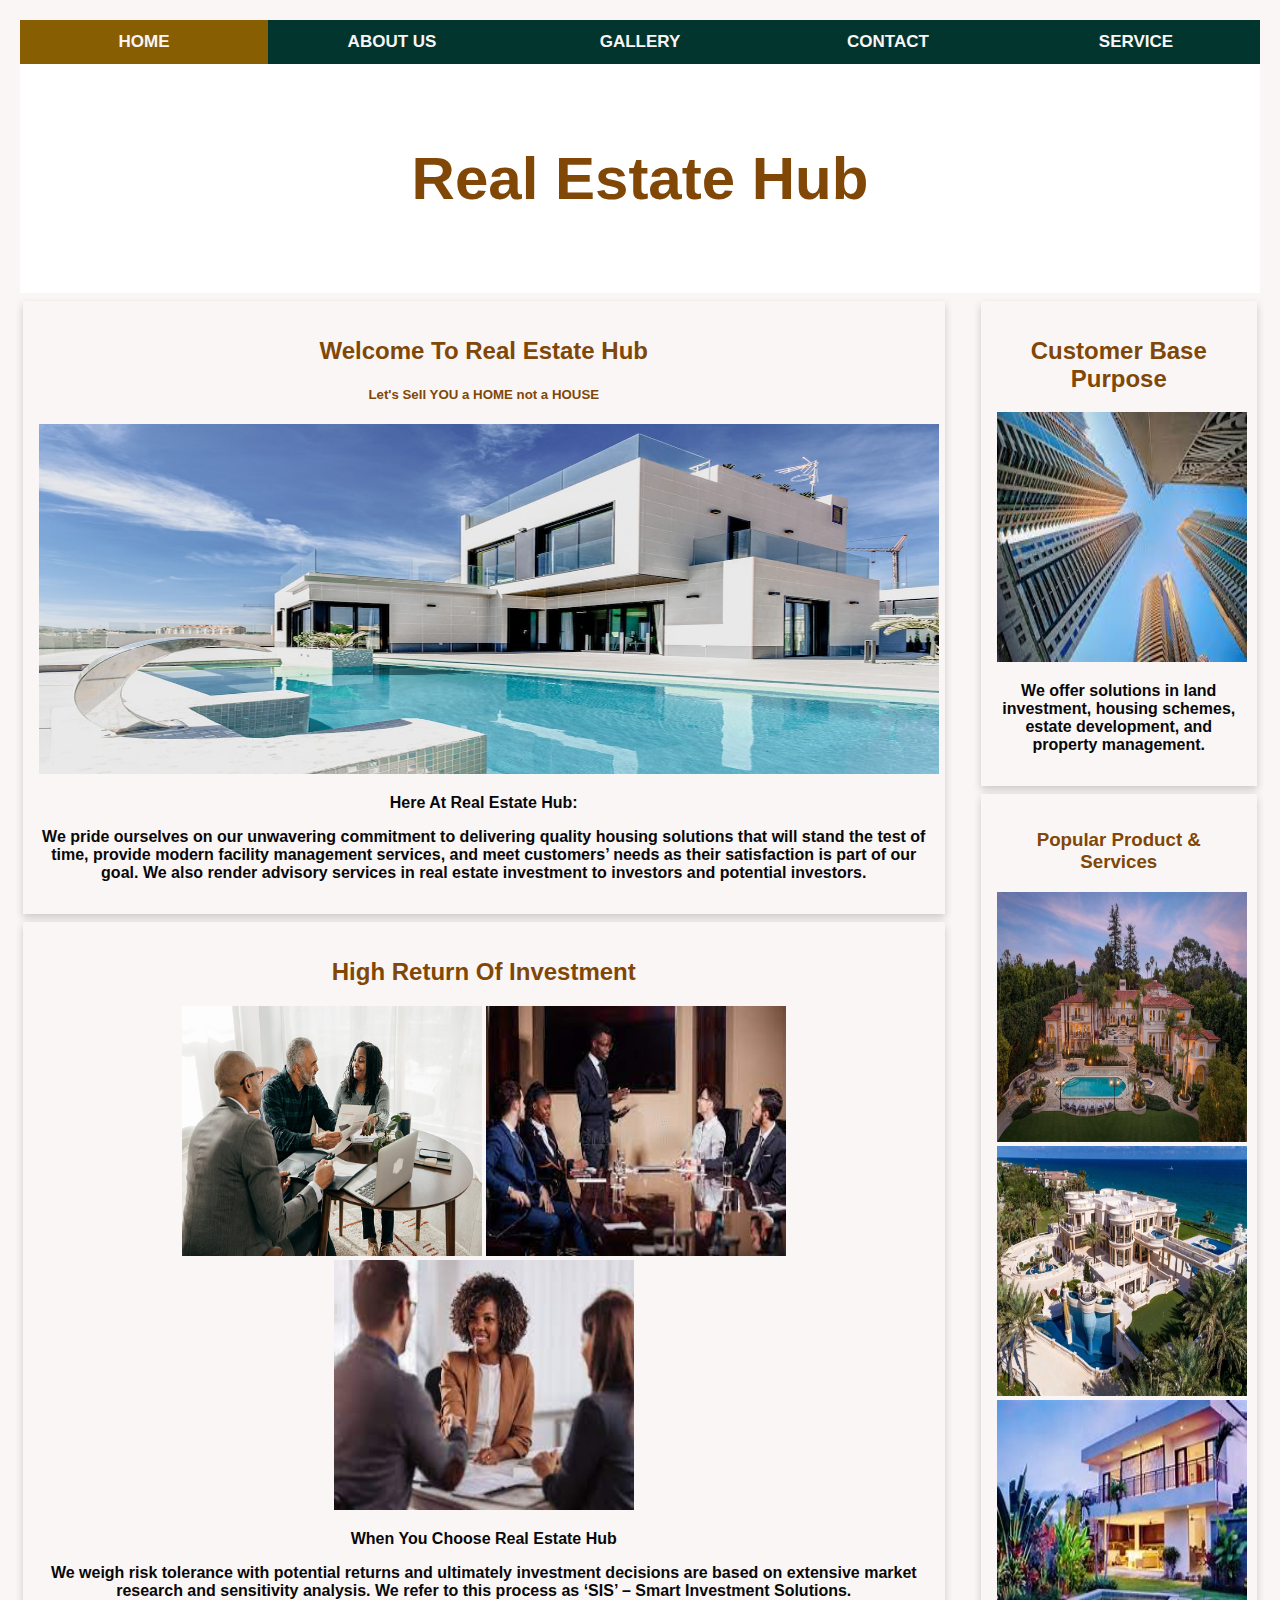
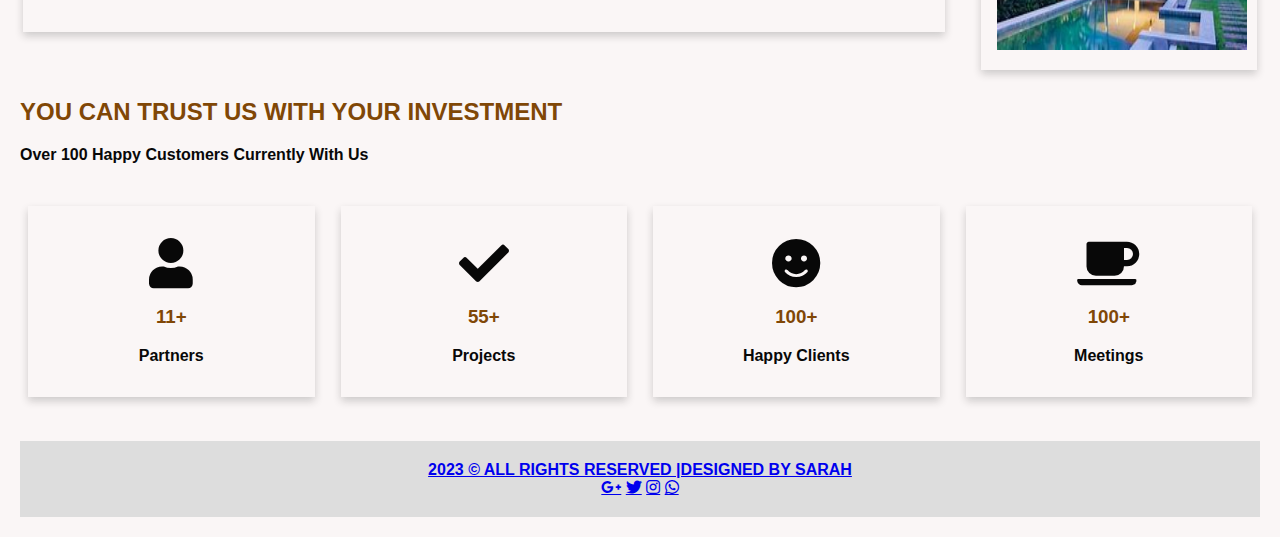
<file: index.html>
<!DOCTYPE html>
<html>
<meta name="viewport" content="width=device-width, initial-scale=1">
<link rel="stylesheet" href="https://cdnjs.cloudflare.com/ajax/libs/font-awesome/5.15.2/css/all.min.css">
<link rel="stylesheet" href="style2.css">
<body>

<head>
  <title>HOME</title>
</head>

<style>
body {background-color: rgb(250, 246, 246);}
h1   {color: rgb(27, 23, 27);}
h2   {color: rgb(128, 71, 6);}
h3  {color: rgb(128, 71, 6);}
h5  {color: rgb(128, 71, 6);}
p    {color: rgb(8, 8, 8);}
</style>
   
<style>
  * {box-sizing: border-box}
  body {font-family: Arial, Helvetica, sans-serif;}
  
  .navbar {
    width: 100%;
    background-color:#02352e; 
    overflow: auto;
  }
  
  .navbar a {
    float: left;
    padding: 12px;
    color: rgb(250, 246, 246);
    text-decoration: none;
    font-size: 17px;
    width: 20%; /* Four links of equal widths */
    text-align: center;
  }
  
  .navbar a:hover {
    background-color: #0e0d0d;
  }
  
  .navbar a.active {
    background-color: #885e02;
  }
  
  @media screen and (max-width: 500px) {
    .navbar a {
      float: none;
      display: block;
      width: 100%;
      text-align: left;
    }
  }
  </style>
  
  
  
  <div class="navbar">
  <strong> <a class="active" href="index.html">HOME</a> <strong>
    <a href="Aboutus.html">ABOUT US</a> 
    <a href="Gallery.html">GALLERY</a> 
    <a href="contact.html">CONTACT</a>
    <a href="Service.html">SERVICE</a>
  </div>
   

</header>


<div class="header">
  <h2>Real Estate Hub </h2>
</div>

<div class="row">
  <div class="leftcolumn">
    <div class="card">
      <h2>Welcome To Real Estate Hub</h2>
      <h5>Let's Sell YOU a HOME not a HOUSE</h5>
      <img src="IMAGES/Pic 1.jpg" alt="Gallery" width="900" height="350">
      <p>Here At Real Estate Hub:</p>
      <p>We pride ourselves on our unwavering commitment to delivering quality housing solutions that will stand the test of time, provide modern facility management services, and meet customers’ needs as their satisfaction is part of our goal. We also render advisory services in real estate investment to investors and potential investors.</p>
    </div>
    <div class="card">
      <h2>High Return Of Investment</h2>
      <img src="IMAGES/Pic5.jpg" alt="Gallery" width="300" height="250">
      <img src="IMAGES/pic43.jpg" alt="Gallery" width="300" height="250">
      <img src="IMAGES/pic 44.jpg" alt="Gallery" width="300" height="250">
      <p>When You Choose Real Estate Hub</p>
      <p> We weigh risk tolerance with potential returns and ultimately investment decisions are based on extensive market research and sensitivity analysis. We refer to this process as ‘SIS’ – Smart Investment Solutions.</p>
    </div>
  </div>
  <div class="rightcolumn">
    <div class="card">
      <h2>Customer Base Purpose</h2>
      <img src="IMAGES/Pic 2.jpg" alt="Gallery" width="250" height="250">
      <p>We offer solutions in land investment, housing schemes, estate development, and property management.</p>
    </div>
    <div class="card">
      <h3>Popular Product & Services</h3>
      <img src="IMAGES/Image 3.jpg" alt="Gallery" width="250" height="250">
      <img src="IMAGES/Image 2.jpg" alt="Gallery" width="250" height="250">
      <img src="IMAGES/pic41.jpg" alt="Gallery" width="250" height="250">
    </div>
    
    </div>
  </div>
</div>

<style>
  * {
    box-sizing: border-box;
  }
  
  body {
    font-family: Arial, Helvetica, sans-serif;
  }
  
  /* Float four columns side by side */
  .column {
    float: left;
    width: 25%;
    padding: 0 5px;
  }
  
  .row {margin: 0 -5px;}
  
  /* Clear floats after the columns */
  .row:after {
    content: "";
    display: table;
    clear: both;
  }
  
  /* Responsive columns */
  @media screen and (max-width: 600px) {
    .column {
      width: 100%;
      display: block;
      margin-bottom: 10px;
    }
  }
  
  /* Style the counter cards */
  .card {
    box-shadow: 0 4px 8px 0 rgba(29, 28, 28, 0.2);
    padding: 16px;
    text-align: center;
    background-color: #faf6f6;
    color: white;
  }
  
  .fa {font-size:50px;}
  </style>
  </head>
  <body>
  
  <h2>YOU CAN TRUST US WITH YOUR INVESTMENT </h2>
  <p>Over 100 Happy Customers Currently With Us</p>
  <br>
  
  <div class="row">
    <div class="column">
      <div class="card">
        <p><i class="fa fa-user"></i></p>
        <h3>11+</h3>
        <p>Partners</p>
      </div>
    </div>
  
    <div class="column">
      <div class="card">
        <p><i class="fa fa-check"></i></p>
        <h3>55+</h3>
        <p>Projects</p>
      </div>
    </div>
    
    <div class="column">
      <div class="card">
        <p><i class="fa fa-smile o"></i></p>
        <h3>100+</h3>
        <p>Happy Clients</p>
      </div>
    </div>
    
    <div class="column">
      <div class="card">
        <p><i class="fa fa-coffee"></i></p>
        <h3>100+</h3>
        <p>Meetings</p>
      </div>
    </div>
  </div>
  
  </body>
  </html>
  

<div class="footer">
    <div class="copy">
        <div class="container">
            <a href="sarahasuquo465@gmail.com">2023 &copy; ALL RIGHTS RESERVED |DESIGNED BY SARAH </a>
            <span>
                <div class="media-icons">
                    <a href="https://google.com"class="fab fa-google-plus-g"></a>
                    <a href="https://twitter.com"class="fab fa-twitter"></a>
                    <a href="https://instagram.com/realsarahvibes?igshid=YmMyMTA2M2Y="class="fab fa-instagram"></a>
                    <a href="https://whatsapp.com" class="fab fa-whatsapp"></a>
                </div>
            </span>
        </div>
</footer>
</html>
</div>

</body>
</html>
</file>
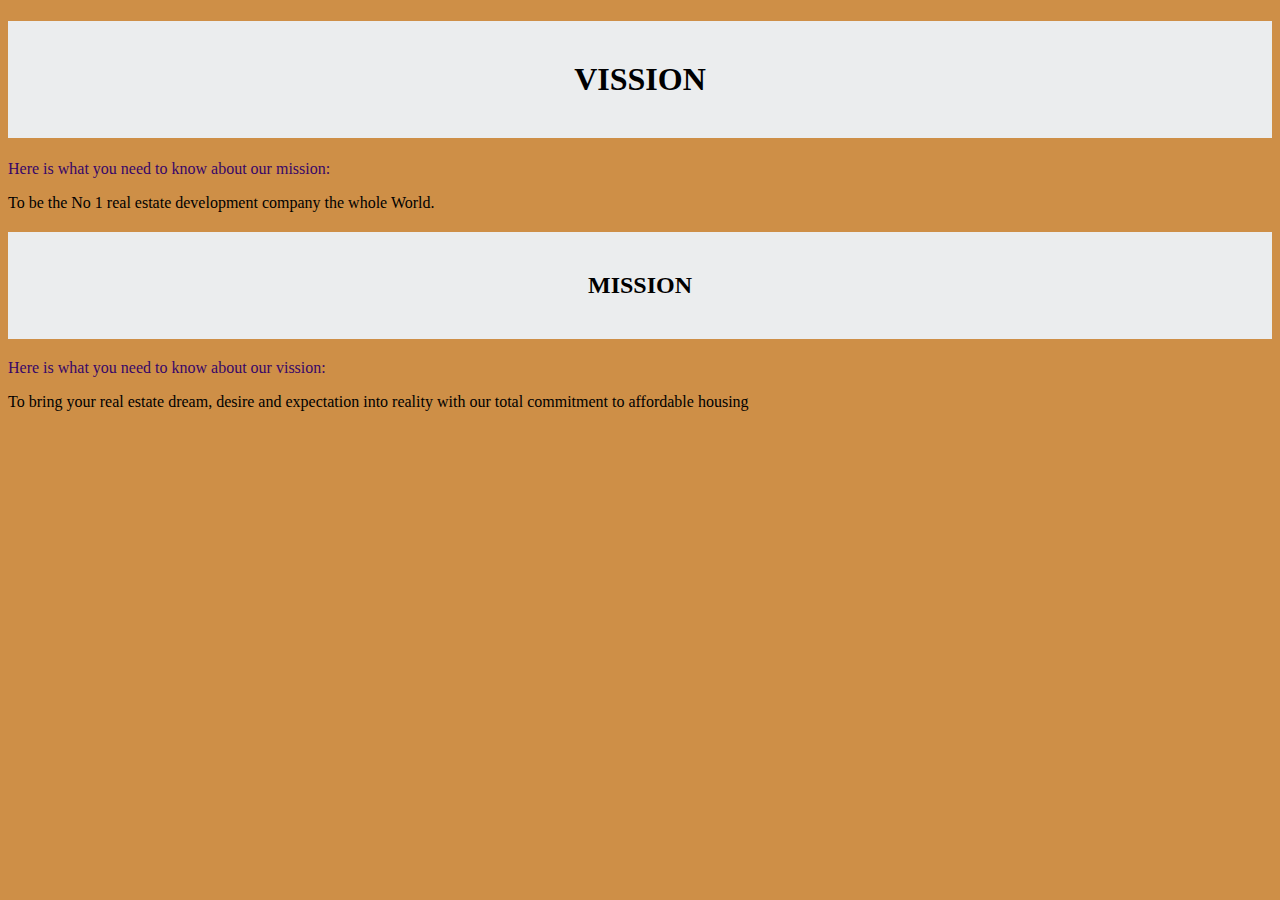
<file: ABOUT US.HTML>
<!DOCTYPE html>
<html>
<body>

  <h1 id="myHeader">VISSION</h1>


<p>Here is what you need to know about our mission:</p>

To be the No 1 real estate development company  the whole World.


<!DOCTYPE html>
<html>
<head>
<style>
body {background-color: rgba(189, 104, 7, 0.74);}
h1   {color: rgb(245, 241, 237);}
h2   {color: rgb(243, 239, 235);}
p    {color: rgb(55, 6, 104);}
</style>
</head>
<body>


  <!DOCTYPE html>
  <html>
  <head>
  <style>
  #myHeader {
    background-color: rgb(235, 237, 238);
    color: black;
    padding: 40px;
    text-align: center;
  } 
  </style>
  </head>
  <body>
  
  
  
  </body>
  </html>
  
  
  <h2 id="myHeader">MISSION</h2>

<p>Here is what you need to know about our vission:</p>

To bring your real estate dream, desire and expectation into reality with our total commitment to affordable housing

</body>
</html>
</file>
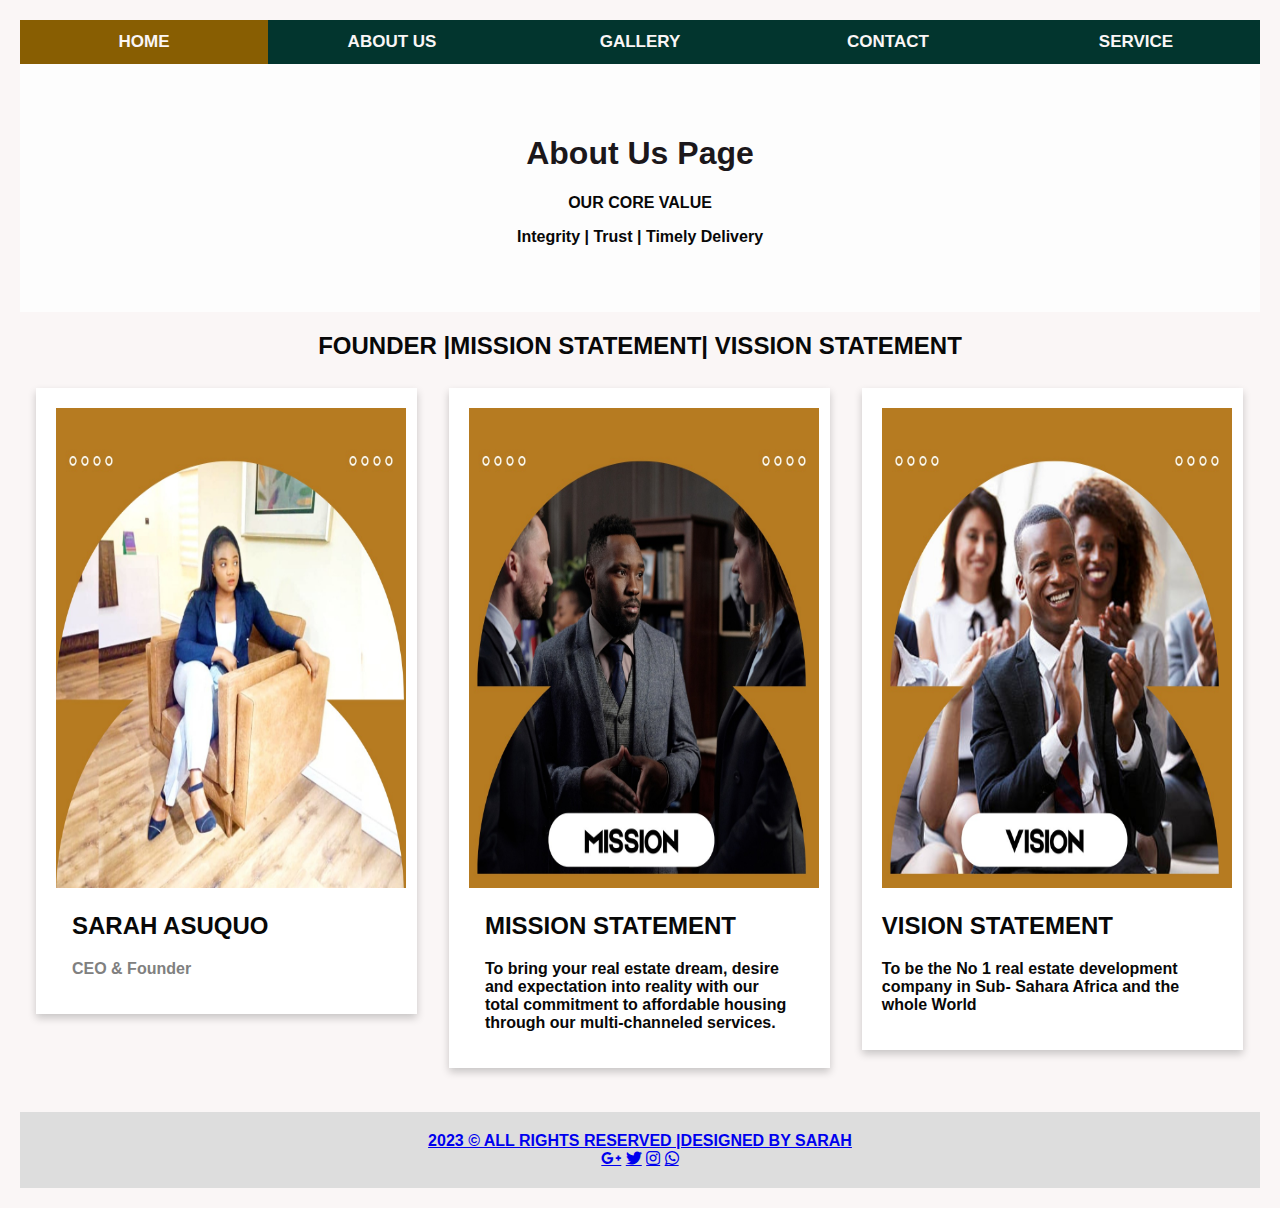
<file: Aboutus.html>
<!DOCTYPE html>
<html>
<head>
<meta name="viewport" content="width=device-width, initial-scale=1">
<link rel="stylesheet" href="https://cdnjs.cloudflare.com/ajax/libs/font-awesome/5.15.2/css/all.min.css">
<link rel="stylesheet" href="style2.css">
<body>
  
  <html>
<head>
<style>
body {background-color: rgb(250, 246, 246);}
h1   {color: rgb(27, 23, 27);}
h2   {color: rgb(8, 8, 8);}
h3  {color: rgb(14, 13, 13);}
p    {color: rgb(8, 8, 8);}
</style>
   
<style>
  * {box-sizing: border-box}
  body {font-family: Arial, Helvetica, sans-serif;}
  
  .navbar {
    width: 100%;
    background-color:#02352e; 
    overflow: auto;
  }
  
  .navbar a {
    float: left;
    padding: 12px;
    color: rgb(250, 246, 246);
    text-decoration: none;
    font-size: 17px;
    width: 20%; /* Four links of equal widths */
    text-align: center;
  }
  
  .navbar a:hover {
    background-color: #0e0d0d;
  }
  
  .navbar a.active {
    background-color: #885e02;
  }
  
  @media screen and (max-width: 500px) {
    .navbar a {
      float: none;
      display: block;
      width: 100%;
      text-align: left;
    }
  }
  </style>
  <div class="navbar">
  <strong> <a class="active" href="index.html">HOME</a> <strong>
    <a href="Aboutus.html">ABOUT US</a> 
    <a href="Gallery.html">GALLERY</a> 
    <a href="contact.html">CONTACT</a>
    <a href="Service.html">SERVICE</a>
  </div>
   
</header>
  

  <title>ABOUT US</title>

<div class="about-section">
  <h1>About Us Page</h1>
  <p>OUR CORE VALUE</p>
  <p>Integrity | Trust | Timely Delivery</p>
</div>

<h2 style="text-align:center">FOUNDER |MISSION STATEMENT| VISSION STATEMENT</h2>
<div class="row">
  <div class="column">
    <div class="card">
      <img src="IMAGES/pic50.jpg" alt="Gallery" width="350" height="480">
      <div class="container">
        <h2>SARAH ASUQUO</h2>
        <p class="title">CEO & Founder</p>
      </div>
    </div>
  </div>

  <div class="column">
    <div class="card">
      <img src="IMAGES/pic48.jpg" alt="Gallery" width="350" height="480">
      <div class="container">
        <h2>MISSION STATEMENT</h2>
        <p>To bring your real estate dream, desire and expectation into reality with our total commitment to affordable housing through our multi-channeled services.</p>
      </div>
    </div>
  </div>

  <div class="column">
    <div class="card">
      <img src="IMAGES/pic52.jpg" alt="Gallery" width="350" height="480>
      <div class="container">
        <h2>VISION STATEMENT</h2>
        <p>To be the No 1 real estate development company in Sub- Sahara Africa and the whole World</p>
      </div>
    </div>
  </div>
</div>

  
</div>
</div>
</div>

<div class="footer">
  <div class="copy">
      <div class="container">
          <a href="sarahasuquo465@gmail.com">2023 &copy; ALL RIGHTS RESERVED |DESIGNED BY SARAH </a>
          <span>
              <div class="media-icons">
                  <a href="https://google.com"class="fab fa-google-plus-g"></a>
                  <a href="https://twitter.com"class="fab fa-twitter"></a>
                  <a href="https://instagram.com/realsarahvibes?igshid=YmMyMTA2M2Y="class="fab fa-instagram"></a>
                  <a href="https://whatsapp.com" class="fab fa-whatsapp"></a>
              </div>
          </span>
      </div>
</footer>
</html>
</div>

</body>
</html>
</file>
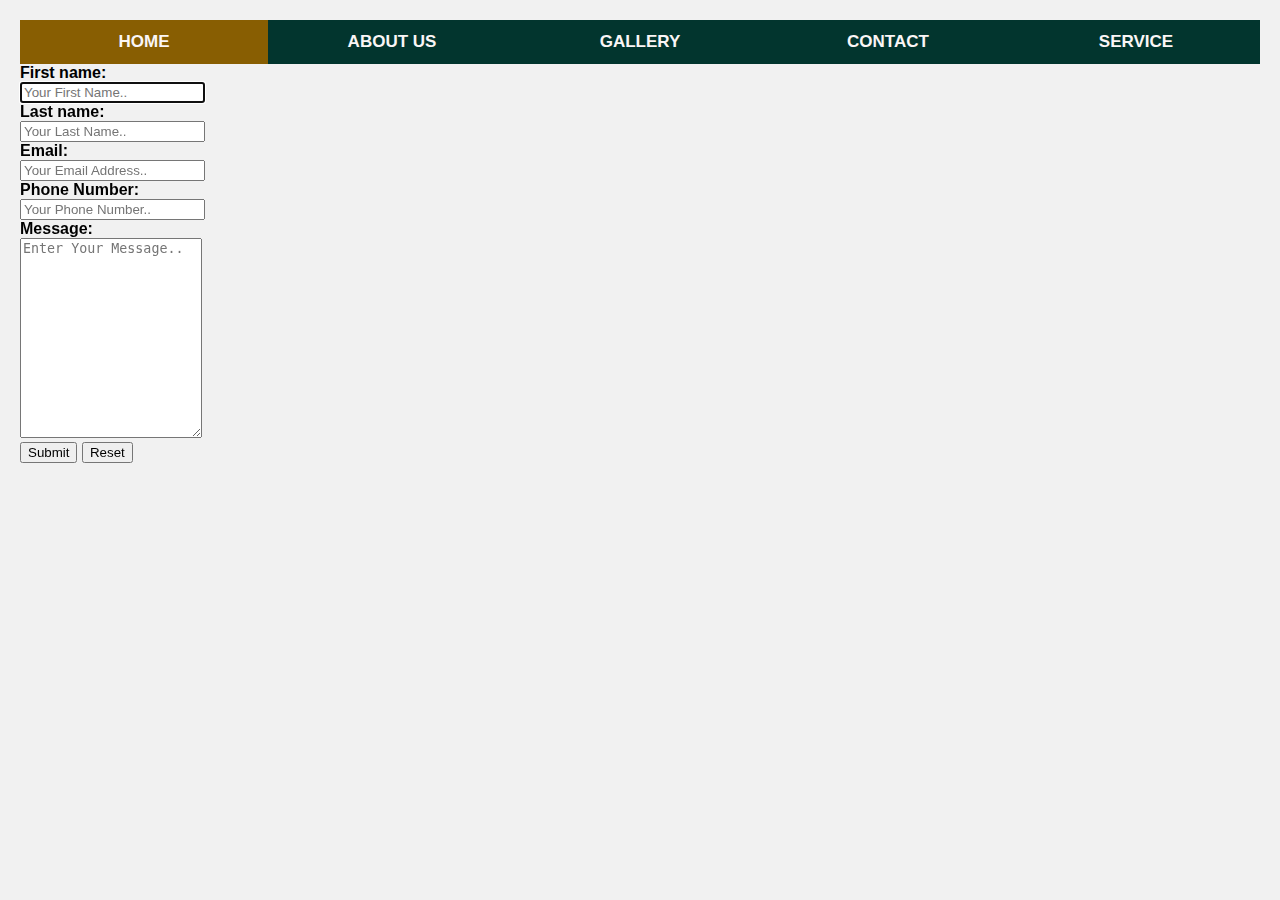
<file: contact.html>
<!DOCTYPE html>
<html>
<meta name="viewport" content="width=device-width, initial-scale=1">
<link rel="stylesheet" href="https://cdnjs.cloudflare.com/ajax/libs/font-awesome/5.15.2/css/all.min.css">
<link rel="stylesheet" href="style2.css">
<body>
  <title>CONTACT</title>
  
  <style>
    * {box-sizing: border-box}
    body {font-family: Arial, Helvetica, sans-serif;}
    
    .navbar {
      width: 100%;
      background-color:#02352e; 
      overflow: auto;
    }
    
    .navbar a {
      float: left;
      padding: 12px;
      color: rgb(250, 246, 246);
      text-decoration: none;
      font-size: 17px;
      width: 20%; /* Four links of equal widths */
      text-align: center;
    }
    
    .navbar a:hover {
      background-color: #0e0d0d;
    }
    
    .navbar a.active {
      background-color: #885e02;
    }
    
    @media screen and (max-width: 500px) {
      .navbar a {
        float: none;
        display: block;
        width: 100%;
        text-align: left;
      }
    }
    </style>
    <div class="navbar">
    <strong> <a class="active" href="index.html">HOME</a> <strong>
      <a href="Aboutus.html">ABOUT US</a> 
      <a href="Gallery.html">GALLERY</a> 
      <a href="contact.html">CONTACT</a>
      <a href="Service.html">SERVICE</a>
    </div>
     
  </header>

</style>
</head>
<body>

  <head>
    <meta charset="UTF-8" />
    <meta http-equiv="X-UA-Compatible" content="IE=edge" />
    <meta name="viewport" content="width=device-width, initial-scale=1.0" />
    <title>Contact us</title>
    <meta name="Description" content="Tech Deal" />
</head>


<form  action="/contact.html">
    <label for="fname">First name:</label><br>
    <input type="text" id="fname" name="fname" value="" placeholder="Your First Name.." required autofocus><br>

    <!-- <p>form using required making field mandatory </p> -->
  <label for="lname">Last name:</label><br>
  <input type="text" id="lname" name="lname" value="" placeholder="Your Last Name.." required autofocus><br>

    <!-- <p>Form using autocomplete - email field not suggesting data for user </p> -->
  <label for="email">Email:</label><br>
  <input type="email" id="email" name="email" autocomplete="off" placeholder="Your Email Address.." required autofocus><br>

    <!-- <p>Form using pattern tag to specify the format of phone number</p> -->
  <label for="phone">Phone Number:</label><br>
  <input type="tele" id="phone" name="phone" autocomplete="off" placeholder="Your Phone Number.." required autofocus><br>

    <!-- <p>Form using autofocus to highlight the current field </p> -->
  <label for="message">Message:</label><br>
  <textarea id="message" name="message" placeholder="Enter Your Message.." required autofocus style="height: 200px"></textarea>
  
    <!-- <p>break points </p> -->
    <br>
    <input type="submit" value="Submit">
  <!-- <p>Reset button to reset all fields </p> -->
    <input type="reset">
  </form> 

  </body>
  </html>
</file>
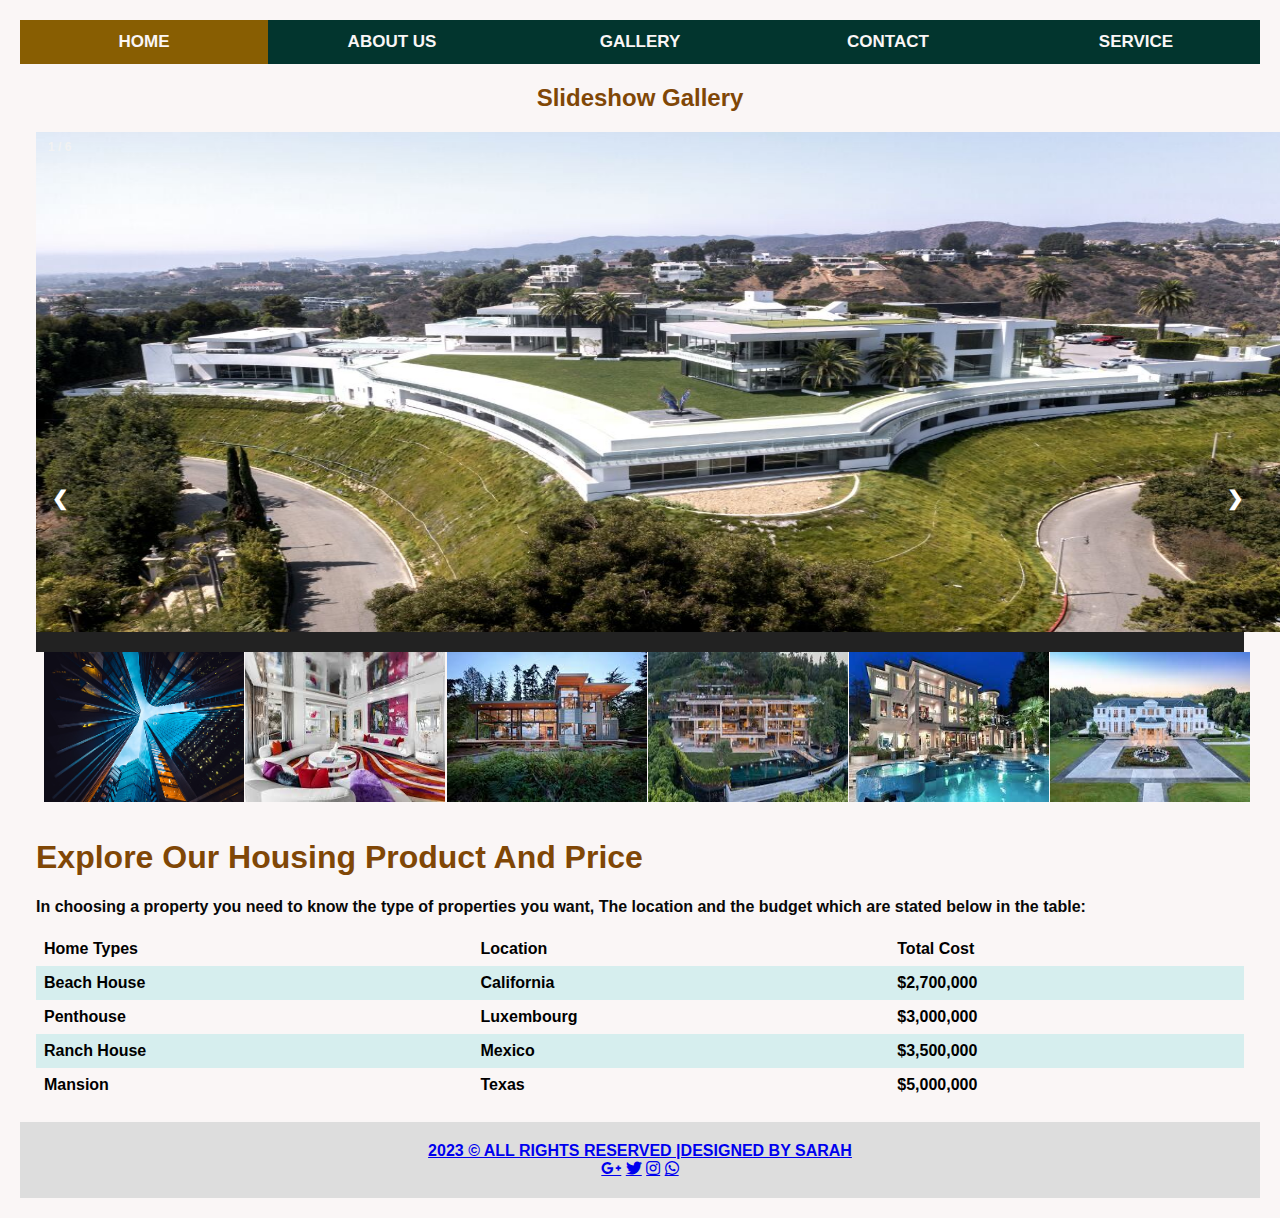
<file: Gallery.html>
<!DOCTYPE html>
<html>
<head>
<meta name="viewport" content="width=device-width, initial-scale=1">
<link rel="stylesheet" href="https://cdnjs.cloudflare.com/ajax/libs/font-awesome/5.15.2/css/all.min.css">
<link rel="stylesheet" href="style2.css">
<body>


    <html>
<head>
<style>
body {background-color: rgb(250, 246, 246);}
h1   {color: rgb(128, 71, 6);}
h2   {color: rgb(128, 71, 6);}
p    {color: rgb(8, 8, 8);}
</style>

<title>Gallery</title>

<style>
  * {box-sizing: border-box}
  body {font-family: Arial, Helvetica, sans-serif;}
  
  .navbar {
    width: 100%;
    background-color:#02352e; 
    overflow: auto;
  }
  
  .navbar a {
    float: left;
    padding: 12px;
    color: rgb(250, 246, 246);
    text-decoration: none;
    font-size: 17px;
    width: 20%; /* Four links of equal widths */
    text-align: center;
  }
  
  .navbar a:hover {
    background-color: #0e0d0d;
  }
  
  .navbar a.active {
    background-color: #885e02;
  }
  
  @media screen and (max-width: 500px) {
    .navbar a {
      float: none;
      display: block;
      width: 100%;
      text-align: left;
    }
  }
  </style>
  <div class="navbar">
  <strong> <a class="active" href="index.html">HOME</a> <strong>
    <a href="Aboutus.html">ABOUT US</a> 
    <a href="Gallery.html">GALLERY</a> 
    <a href="contact.html">CONTACT</a>
    <a href="Service.html">SERVICE</a>
  </div>
   
</header>
  


        <html>
            <head>
            <style>
            table {
              border-collapse: collapse;
              width: 100%;
            }
            
            th, td {
              text-align: left;
              padding: 8px;
            }
            
            tr:nth-child(even) {
              background-color: #D6EEEE;
            }

            body {
  font-family: Arial;
  margin: 0;
}

* {
  box-sizing: border-box;
}

img {
  vertical-align: middle;
}

/* Position the image container (needed to position the left and right arrows) */
.container {
  position: relative;
}

/* Hide the images by default */
.mySlides {
  display: none;
}

/* Add a pointer when hovering over the thumbnail images */
.cursor {
  cursor: pointer;
}

/* Next & previous buttons */
.prev,
.next {
  cursor: pointer;
  position: absolute;
  top: 40%;
  width: auto;
  padding: 16px;
  margin-top: -50px;
  color: white;
  font-weight: bold;
  font-size: 20px;
  border-radius: 0 3px 3px 0;
  user-select: none;
  -webkit-user-select: none;
}

/* Position the "next button" to the right */
.next {
  right: 0;
  border-radius: 3px 0 0 3px;
}

/* On hover, add a black background color with a little bit see-through */
.prev:hover,
.next:hover {
  background-color: rgba(0, 0, 0, 0.8);
}

/* Number text (1/3 etc) */
.numbertext {
  color: #f2f2f2;
  font-size: 12px;
  padding: 8px 12px;
  position: absolute;
  top: 0;
}

/* Container for image text */
.caption-container {
  text-align: center;
  background-color: #222;
  padding: 2px 16px;
  color: white;
}

.row:after {
  content: "";
  display: table;
  clear: both;
}

/* Six columns side by side */
.column {
  float: left;
  width: 16.66%;
}

/* Add a transparency effect for thumnbail images */
.demo {
  opacity: 0.6;
}

.active,
.demo:hover {
  opacity: 1;
}
</style>
<body>

<h2 style="text-align:center">Slideshow Gallery</h2>

<div class="container">
  <div class="mySlides">
    <div class="numbertext">1 / 6</div>
    <img src="IMAGES/pic221.jpg" alt="Gallery" width="1275" height="500">
  </div>

  <div class="mySlides">
    <div class="numbertext">2 / 6</div>
    <img src="IMAGES/pic224.jpg" alt="Gallery" width="1275" height="500">
  </div>

  <div class="mySlides">
    <div class="numbertext">3 / 6</div>
    <img src="IMAGES/Image 2.jpg" alt="Gallery" width="1275" height="500">
  </div>
    
  <div class="mySlides">
    <div class="numbertext">4 / 6</div>
    <img src="IMAGES/pic225.jpg" alt="Gallery" width="1275" height="500">
  </div>

  <div class="mySlides">
    <div class="numbertext">5 / 6</div>
    <img src="IMAGES/pic227.jpg" alt="Gallery" width="1275" height="500">
  </div>
    
  <div class="mySlides">
    <div class="numbertext">6 / 6</div>
    <img src="IMAGES/Image 3.jpg" alt="Gallery" width="1275" height="500">
  </div>
    
  <a class="prev" onclick="plusSlides(-1)">❮</a>
  <a class="next" onclick="plusSlides(1)">❯</a>

  <div class="caption-container">
    <p id="caption"></p>
  </div>

  <div class="row">
    <div class="column">
      <img src="IMAGES/pic11.jpg" alt="Gallery" width="200" height="150">
    </div>
    <div class="column">
      <img src="IMAGES/pic29.jpg" alt="Gallery" width="200" height="150">
    </div>
    <div class="column">
      <img src="IMAGES/pic19.jpg" alt="Gallery" width="200" height="150">
    </div>
    <div class="column">
      <img src="IMAGES/Picture18.jpg" alt="Gallery" width="200" height="150">
    </div>
    <div class="column">
      <img src="IMAGES/pic23.jpg" alt="Gallery" width="200" height="150">
    </div>
    <div class="column">
      <img src="IMAGES/pic27.jpg" alt="Gallery" width="200" height="150">
  </div>
</div>

<script>
let slideIndex = 1;
showSlides(slideIndex);

function plusSlides(n) {
  showSlides(slideIndex += n);
}

function currentSlide(n) {
  showSlides(slideIndex = n);
}

function showSlides(n) {
  let i;
  let slides = document.getElementsByClassName("mySlides");
  let dots = document.getElementsByClassName("demo");
  let captionText = document.getElementById("caption");
  if (n > slides.length) {slideIndex = 1}
  if (n < 1) {slideIndex = slides.length}
  for (i = 0; i < slides.length; i++) {
    slides[i].style.display = "none";
  }
  for (i = 0; i < dots.length; i++) {
    dots[i].className = dots[i].className.replace(" active", "");
  }
  slides[slideIndex-1].style.display = "block";
  dots[slideIndex-1].className += " active";
  captionText.innerHTML = dots[slideIndex-1].alt;
}
</script>
    
</body>
</html>



            </style>
            </head>
            <body>
            
              <h1 id="myHeader">Explore Our Housing Product And Price</h1>
            <p>In choosing a property you need to know the type of properties you want, The location and the budget which are stated below in the table:</p>
            
            <table>
              <tr>
              <th>Home Types</th>
              <th>Location</th>
              <th>Total Cost</th>
              </tr>
              <tr>
              <td>Beach House</td>
              <td>California</td>
              <td>$2,700,000</td>
              </tr>
              <tr>
              <td>Penthouse</td>
              <td>Luxembourg</td>
              <td>$3,000,000</td>
              </tr>
              <tr>
              <td>Ranch House</td>
              <td>Mexico</td>
              <td>$3,500,000</td>
              </tr>
              <tr>
              <td>Mansion</td>
              <td>Texas</td>
              <td>$5,000,000</td>
              </tr>
            </table>
            
            </div>
            </body>
            </html>

          </div>
        </div>
        </div>
        
      </div>
    </div>
    </div>
    
    <div class="footer">
      <div class="copy">
          <div class="container">
              <a href="sarahasuquo465@gmail.com">2023 &copy; ALL RIGHTS RESERVED |DESIGNED BY SARAH </a>
              <span>
                  <div class="media-icons">
                      <a href="https://google.com"class="fab fa-google-plus-g"></a>
                      <a href="https://twitter.com"class="fab fa-twitter"></a>
                      <a href="https://instagram.com/realsarahvibes?igshid=YmMyMTA2M2Y="class="fab fa-instagram"></a>
                      <a href="https://whatsapp.com" class="fab fa-whatsapp"></a>
                  </div>
              </span>
          </div>
    </footer>
    </html>
    </div>
    
    </body>
    </html>
    
    


        <style>
            body {
              font-family: Arial;
              margin: 0;
            }
            
            * {
              box-sizing: border-box;
            }
            
            img {
              vertical-align: middle;
            }
            
            /* Position the image container (needed to position the left and right arrows) */
            .container {
              position: relative;
            }
            
            /* Hide the images by default */
            .mySlides {
              display: none;
            }
            
            /* Add a pointer when hovering over the thumbnail images */
            .cursor {
              cursor: pointer;
            }
            
            /* Next & previous buttons */
            .prev,
            .next {
              cursor: pointer;
              position: absolute;
              top: 40%;
              width: auto;
              padding: 16px;
              margin-top: -50px;
              color: white;
              font-weight: bold;
              font-size: 20px;
              border-radius: 0 3px 3px 0;
              user-select: none;
              -webkit-user-select: none;
            }
            
            /* Position the "next button" to the right */
            .next {
              right: 0;
              border-radius: 3px 0 0 3px;
            }
            
            /* On hover, add a black background color with a little bit see-through */
            .prev:hover,
            .next:hover {
              background-color: rgba(0, 0, 0, 0.8);
            }
            
            /* Number text (1/3 etc) */
            .numbertext {
              color: #f2f2f2;
              font-size: 12px;
              padding: 8px 12px;
              position: absolute;
              top: 0;
            }
            
            /* Container for image text */
            .caption-container {
              text-align: center;
              background-color: #222;
              padding: 2px 16px;
              color: white;
            }
            
            .row:after {
              content: "";
              display: table;
              clear: both;
            }
            
            /* Six columns side by side */
            .column {
              float: left;
              width: 16.66%;
            }
            
            /* Add a transparency effect for thumnbail images */
            .demo {
              opacity: 0.6;
            }
            
            .active,
            .demo:hover {
              opacity: 1;
            }
</file>
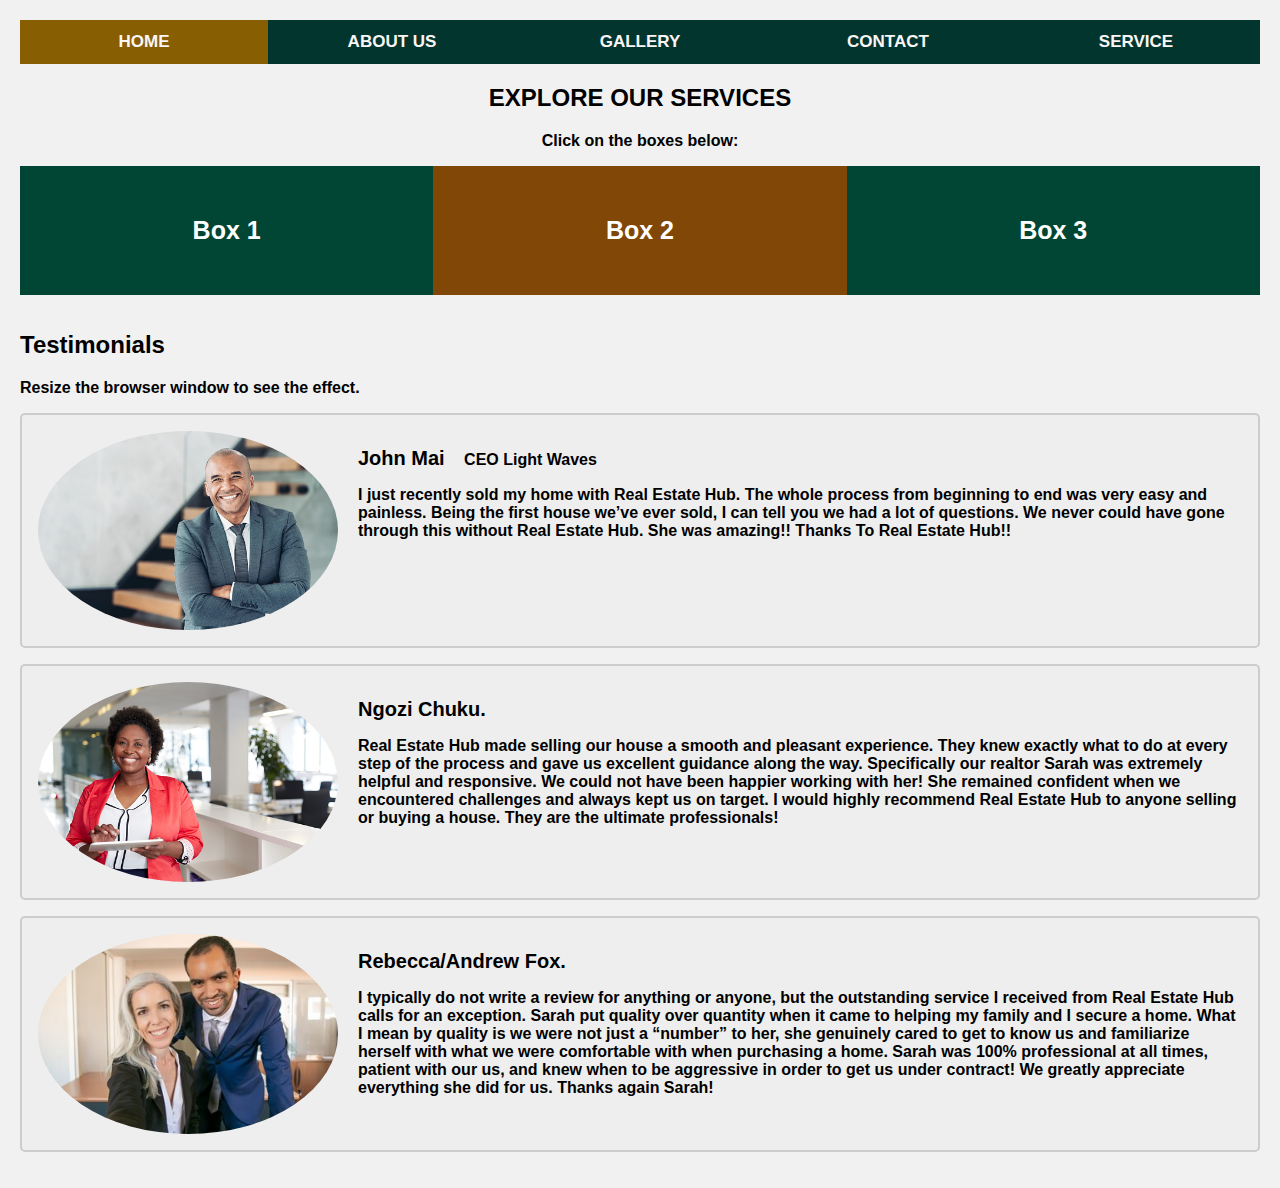
<file: Service.html>
<!DOCTYPE html>
<html>
<head>
<meta name="viewport" content="width=device-width, initial-scale=1">
<link rel="stylesheet" href="https://cdnjs.cloudflare.com/ajax/libs/font-awesome/5.15.2/css/all.min.css">
<link rel="stylesheet" href="style2.css">
<body>

  <title>Service</title>

  <style>
    * {box-sizing: border-box}
    body {font-family: Arial, Helvetica, sans-serif;}
    
    .navbar {
      width: 100%;
      background-color:#02352e; 
      overflow: auto;
    }
    
    .navbar a {
      float: left;
      padding: 12px;
      color: rgb(250, 246, 246);
      text-decoration: none;
      font-size: 17px;
      width: 20%; /* Four links of equal widths */
      text-align: center;
    }
    
    .navbar a:hover {
      background-color: #0e0d0d;
    }
    
    .navbar a.active {
      background-color: #885e02;
    }
    
    @media screen and (max-width: 500px) {
      .navbar a {
        float: none;
        display: block;
        width: 100%;
        text-align: left;
      }
    }
    </style>
    <div class="navbar">
    <strong> <a class="active" href="index.html">HOME</a> <strong>
      <a href="Aboutus.html">ABOUT US</a> 
      <a href="Gallery.html">GALLERY</a> 
      <a href="contact.html">CONTACT</a>
      <a href="Service.html">SERVICE</a>
    </div>
     
  </header>
    

</style>
</head>
<body>

<style>

* {
  box-sizing: border-box;
}

body {
  margin: 0;
  font-family: Arial, Helvetica, sans-serif;
}

/* The grid: Three equal columns that floats next to each other */
.column {
  float: left;
  width: 33.33%;
  padding: 50px;
  text-align: center;
  font-size: 25px;
  cursor: pointer;
  color: white;
}

.containerTab {
  padding: 20px;
  color: white;
}

/* Clear floats after the columns */
.row:after {
  content: "";
  display: table;
  clear: both;
}

/* Closable button inside the container tab */
.closebtn {
  float: right;
  color: white;
  font-size: 35px;
  cursor: pointer;
}


</style>
</head>
<body>

<div style="text-align:center">
  <h2>EXPLORE OUR SERVICES</h2>
  <p>Click on the boxes below:</p>
</div>

<!-- Three columns -->
<div class="row">
  <div class="column" onclick="openTab('b1');" style="background:rgb(1, 70, 52);">
    Box 1
  </div>
  <div class="column" onclick="openTab('b2');" style="background:rgb(128, 71, 6);">
    Box 2
  </div>
  <div class="column" onclick="openTab('b3');" style="background:rgb(1, 70, 52);">
    Box 3
  </div>
</div>

<!-- Full-width columns: (hidden by default) -->
<div id="b1" class="containerTab" style="display:none;background:rgb(1, 70, 52)">
  <span onclick="this.parentElement.style.display='none'" class="closebtn">&times;</span>
  <h2>Build Equity and Wealth</h2>
  <p>As you pay down a property mortgage with Real Estate Hub, you build equity—an asset that's part of your net worth. And as you build equity, you have the leverage to buy more properties and increase cash flow and wealth even more.</p>
</div>

<div id="b2" class="containerTab" style="display:none;background:rgb(128, 71, 6)">
  <span onclick="this.parentElement.style.display='none'" class="closebtn">&times;</span>
  <h2>Real Estate Investment Trusts (ITs)</h2>
  <p>If you want to invest in real estate, but aren't ready to make the jump into owning and managing properties, you may want to consider a real estate investment trust (REIT). You can buy and sell publicly-traded REITs on major stock exchanges. Many trade under high volume, meaning you can get into and out of a position quickly. REITs must pay out 90% of income to investors, so they typically offer higher dividends than many stocks.</p>
</div>

<div id="b3" class="containerTab" style="display:none;background:rgb(1, 70, 52)">
  <span onclick="this.parentElement.style.display='none'" class="closebtn">&times;</span>
  <h2>Inspection Services on Behalf of Clients</h2>
  <p>Some buyers and sellers carry out the inspection process on their own because they do not know that this is their responsibility. Inspection is an essential process that agents ought to go through. Some professional inspectors have the skills of examining possessions. 

    Good agencies offer inspection before they put assets on sale. They take this seriously because they value the welfare of both purchasers and sellers. From the inspection report, they can come up with a pricing decision and determine if the renovation is compulsory. </p>
</div>

<script>
function openTab(tabName) {
  var i, x;
  x = document.getElementsByClassName("containerTab");
  for (i = 0; i < x.length; i++) {
    x[i].style.display = "none";
  }
  document.getElementById(tabName).style.display = "block";
}
</script>

</body>
</html> 


<style>
  .container {
    border: 2px solid #ccc;
    background-color: #eee;
    border-radius: 5px;
    padding: 16px;
    margin: 16px 0
  }
  
  .container::after {
    content: "";
    clear: both;
    display: table;
  }
  
  .container img {
    float: left;
    margin-right: 20px;
    border-radius: 50%;
  }
  
  .container span {
    font-size: 20px;
    margin-right: 15px;
  }
  
  @media (max-width: 500px) {
    .container {
        text-align: center;
    }
    .container img {
        margin: auto;
        float: none;
        display: block;
    }
  }
  </style>
  </head>
  <body>
  
  <h2>Testimonials</h2>
  <p>Resize the browser window to see the effect.</p>
  
  <div class="container">
    <img src="IMAGES/pic53.jpg" alt="Avatar" style="width:300px">
    <p><span>John Mai</span> CEO Light Waves</p>
    <p>I just recently sold my home with Real Estate Hub. The whole process from beginning to end was very easy and painless. Being the first house we’ve ever sold, I can tell you we had a lot of questions. 
      We never could have gone through this without Real Estate Hub.
      She was amazing!! 
      Thanks To Real Estate Hub!!</p>
  </div>
  
  <div class="container">
    <img src="IMAGES/pic54.jpg"  alt="Avatar" style="width:300px">
    <p><span>Ngozi Chuku.</span> 
    <p>Real Estate Hub made selling our house a smooth and pleasant experience. They knew exactly what to do at every step of the process and gave us excellent guidance along the way. Specifically our realtor Sarah was extremely helpful and responsive. We could not have been happier working with her! She remained confident when we encountered challenges and always kept us on target. I would highly recommend Real Estate Hub to anyone selling or buying a house. They are the ultimate professionals!</p>
  </div>

  <div class="container">
    <img src="IMAGES/pic57.jpg"  alt="Avatar" style="width:300px">
    <p><span>Rebecca/Andrew Fox.</span> 
    <p>I typically do not write a review for anything or anyone, but the outstanding service I received from Real Estate Hub calls for an exception. Sarah put quality over quantity when it came to helping my family and I secure a home. What I mean by quality is we were not just a “number” to her, she genuinely cared to get to know us and familiarize herself with what we were comfortable with when purchasing a home. Sarah was 100% professional at all times, patient with our us, and knew when to be aggressive in order to get us under contract! 
      We greatly appreciate everything she did for us. Thanks again Sarah!</p>
  </div>
  
  </body>
  </html>
</file>
<file: style2.css>
/* Add a gray background color with some padding */
body {
  font-family: Arial;
  padding: 20px;
  background: #f1f1f1;
}

/* Header/Blog Title */
.header {
  padding: 30px;
  font-size: 40px;
  text-align: center;
  background: white;
}

/* Create two unequal columns that floats next to each other */
/* Left column */
.leftcolumn {   
  float: left;
  width: 75%;
}

/* Right column */
.rightcolumn {
  float: left;
  width: 25%;
  padding-left: 20px;
}

/* Fake image */
.fakeimg {
  background-color: #aaa;
  width: 100%;
  padding: 20px;
}

/* Add a card effect for articles */
.card {
   background-color: white;
   padding: 20px;
   margin-top: 20px;
}

/* Clear floats after the columns */
.row:after {
  content: "";
  display: table;
  clear: both;
}

/* Footer */
.footer {
  padding: 20px;
  text-align: center;
  background: #ddd;
  margin-top: 20px;
}

/* Responsive layout - when the screen is less than 800px wide, make the two columns stack on top of each other instead of next to each other */
@media screen and (max-width: 800px) {
  .leftcolumn, .rightcolumn {   
    width: 100%;
    padding: 0;  }
}


body {
  font-family: Arial, Helvetica, sans-serif;
  margin: 0;
}

html {
  box-sizing: border-box;
}

*, *:before, *:after {
  box-sizing: inherit;
}

.column {
  float: left;
  width: 33.3%;
  margin-bottom: 16px;
  padding: 0 8px;
}

.card {
  box-shadow: 0 4px 8px 0 rgba(0, 0, 0, 0.2);
  margin: 8px;
}

.about-section {
  padding: 50px;
  text-align: center;
  background-color: #fdfdfd;
  color: rgb(240, 238, 238);
}

.container {
  padding: 0 16px;
}

.container::after, .row::after {
  content: "";
  clear: both;
  display: table;
}

.title {
  color: rgb(128, 128, 128);
}

.button {
  border: none;
  outline: 0;
  display: inline-block;
  padding: 8px;
  color: white;
  background-color: #000;
  text-align: center;
  cursor: pointer;
  width: 100%;
}

.button:hover {
  background-color: #555;
}

@media screen and (max-width: 650px) {
  .column {
    width: 100%;
    display: block;
  }
}
</file>
